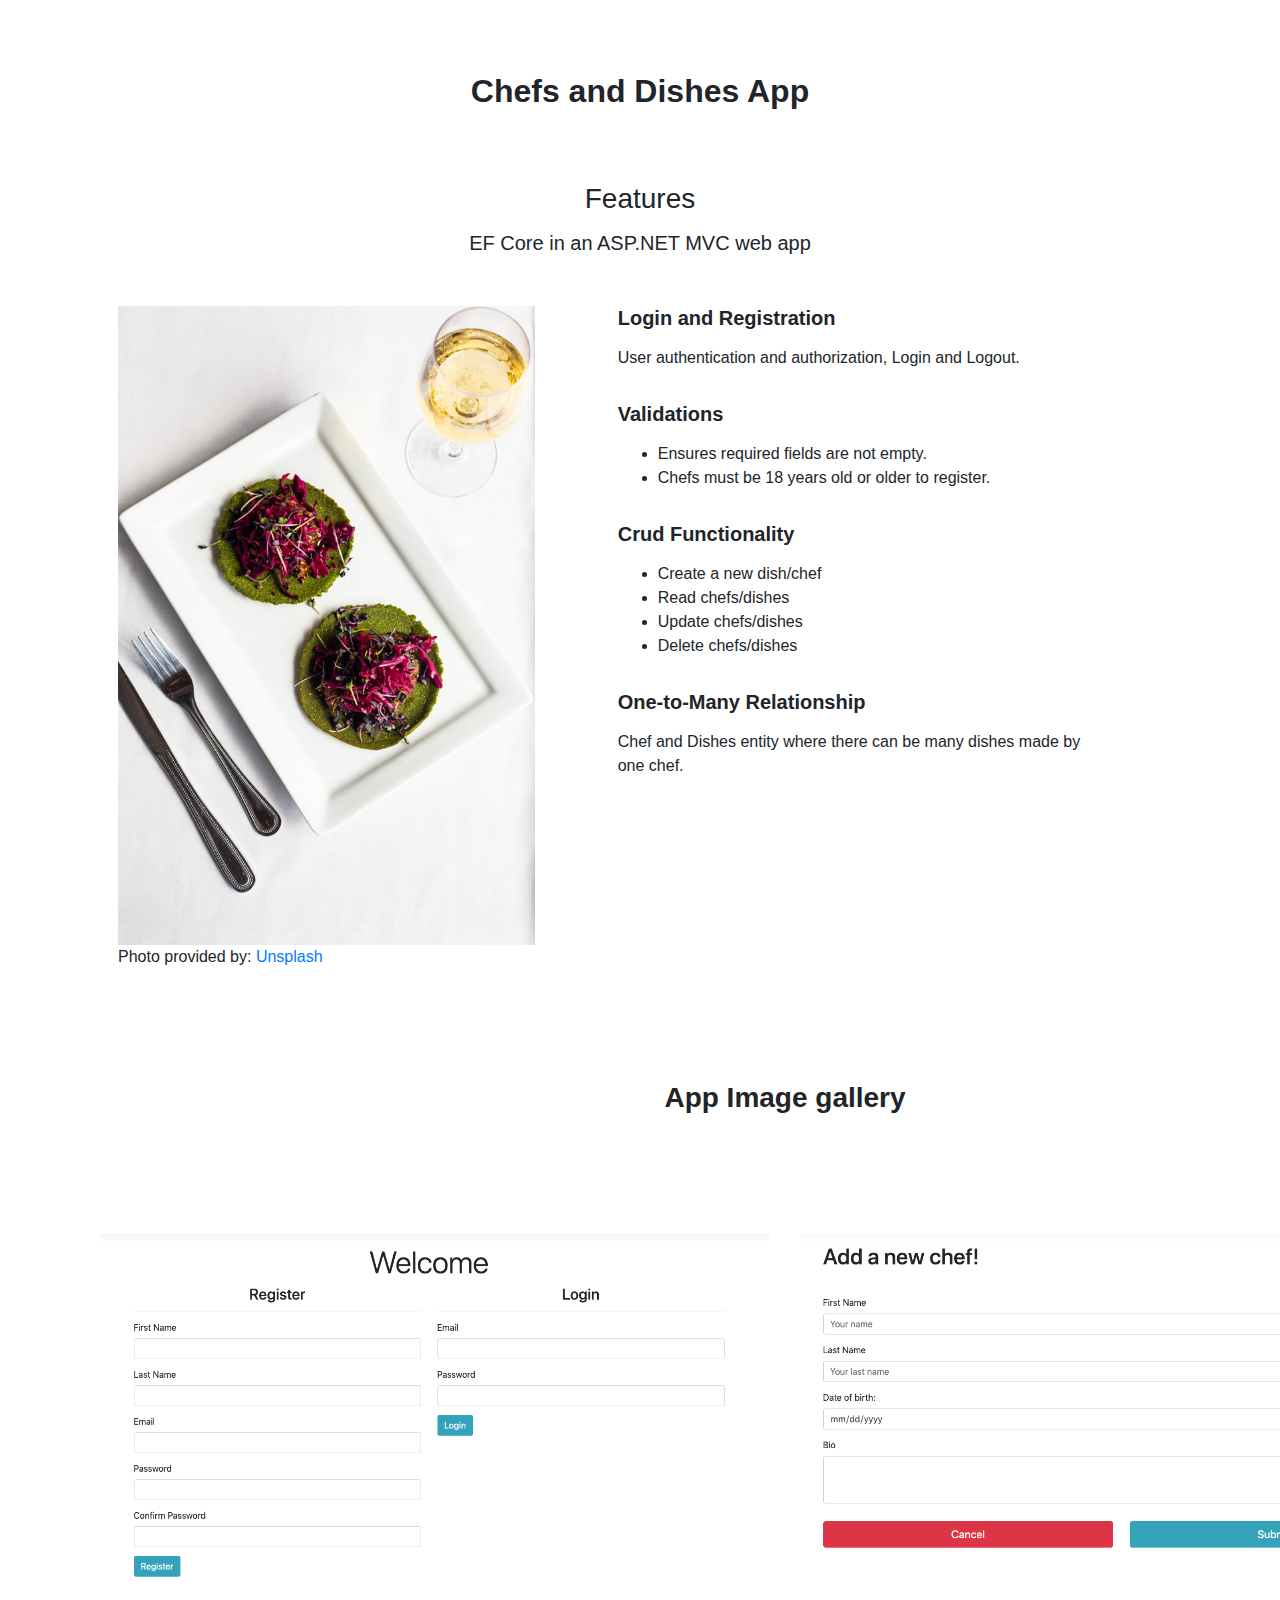
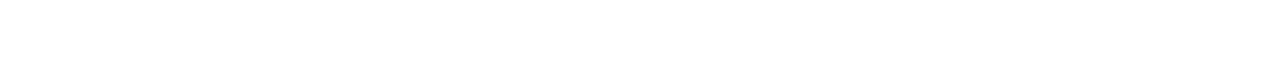
<file: projects/csharp/crudDelicious.html>
<!doctype html>
<html lang="en">

<head>
    <!-- Required meta tags -->
    <meta charset="utf-8">
    <meta name="viewport" content="width=device-width, initial-scale=1, shrink-to-fit=no">

    <!-- Bootstrap CSS -->
    <link rel="stylesheet" href="https://stackpath.bootstrapcdn.com/bootstrap/4.3.1/css/bootstrap.min.css"
        integrity="sha384-ggOyR0iXCbMQv3Xipma34MD+dH/1fQ784/j6cY/iJTQUOhcWr7x9JvoRxT2MZw1T" crossorigin="anonymous">

    <link rel="stylesheet" href="https://use.fontawesome.com/releases/v5.0.8/css/all.css"
        integrity="sha384-3AB7yXWz4OeoZcPbieVW64vVXEwADiYyAEhwilzWsLw+9FgqpyjjStpPnpBO8o8S" crossorigin="anonymous">
    <link rel="stylesheet" type="text/css" href="/css/crudDelicious.css">

    <title>Chefs and Dishes</title>
</head>

<body>
    <!-- Start Crud Features -->
    <div class="container my-4 p-5 z-depth-1">


        <!--Section: Content-->
        <section class="dark-grey-text">
            <!-- Section heading -->
            <h2 class="font-weight-bold pb-4 mb-5 text-center">Chefs and Dishes App</h3>
                <h3 class="text-center mb-1 pb-2">Features
            </h2>
            <!-- Section description -->
            <p class="text-center lead grey-text mx-auto mb-5">EF Core in an ASP.NET MVC web app</p>

            <!-- Grid row -->
            <div class="row">

                <!-- Grid column -->
                <div class="col-lg-5 text-center text-lg-left">
                    <img class="img-fluid" src="/img/portfolio/csharp/crudDelicious/dish.jpeg" alt="Sample image">
                    <p>Photo provided by: <a href=https://unsplash.com/photos/_I8VxWHhfNI target="_blank">Unsplash </a>
                    </p>
                </div>
                <!--Grid column -->

                <!-- Grid column -->
                <div class="col-lg-7">

                    <!-- Grid row -->
                    <div class="row mb-3">

                        <!-- Grid column -->
                        <div class="col-1">
                            <i class="fas fa-share fa-lg indigo-text"></i>
                        </div>
                        <!-- Grid column -->

                        <!-- Grid column -->
                        <div class="col-xl-10 col-md-11 col-10">
                            <h5 class="font-weight-bold mb-3">Login and Registration</h5>
                            <p class="grey-text">User authentication and authorization, Login and Logout.
                            </p>
                        </div>
                        <!-- Grid column -->

                    </div>
                    <!-- Grid row -->
                    <div class="row mb-3">

                        <!-- Grid column -->
                        <div class="col-1">
                            <i class="fas fa-share fa-lg indigo-text"></i>
                        </div>
                        <!-- Grid column -->

                        <!-- Grid column -->
                        <div class="col-xl-10 col-md-11 col-10">
                            <h5 class="font-weight-bold mb-3">Validations</h5>
                            <ul>
                                <li>Ensures required fields are not empty.</li>
                                <li>Chefs must be 18 years old or older to register.</li>
                            </ul>
                        </div>
                        <!-- Grid column -->

                    </div>
                    <!-- Grid row -->
                    <!-- Grid row -->
                    <div class="row mb-3">

                        <!-- Grid column -->
                        <div class="col-1">
                            <i class="fas fa-share fa-lg indigo-text"></i>
                        </div>
                        <!-- Grid column -->

                        <!-- Grid column -->
                        <div class="col-xl-10 col-md-11 col-10">
                            <h5 class="font-weight-bold mb-3">Crud Functionality</h5>
                            <ul>
                                <li>Create a new dish/chef</li>
                                <li>Read chefs/dishes</li>
                                <li>Update chefs/dishes</li>
                                <li>Delete chefs/dishes</li>
                            </ul>
                        </div>
                        <!-- Grid column -->

                    </div>
                    <!-- Grid row -->
                    <!--Grid row-->
                    <div class="row mb-3">

                        <!-- Grid column -->
                        <div class="col-1">
                            <i class="fas fa-share fa-lg indigo-text"></i>
                        </div>
                        <!-- Grid column -->

                        <!-- Grid column -->
                        <div class="col-xl-10 col-md-11 col-10">
                            <h5 class="font-weight-bold mb-3">One-to-Many Relationship</h5>
                            <p class="grey-text mb-0">Chef and Dishes entity where there can be many dishes
                                made by one chef.</p>
                        </div>
                        <!-- Grid column -->
                    </div>
                    <!--Grid row-->
                </div>
                <!--Grid column-->
            </div>
            <!-- Grid row -->
        </section>
        <!--Section: Content-->
    </div>
    <!--/.Carousel Wrapper-->




    <div class="container my-5">


        <!--Section: Content-->
        <section class="text-center dark-grey-text" id="carousel-size">

            <h3 class="font-weight-bold pb-4 mb-0 text-center">App Image gallery</h3>

            <div class="row">
                <div class="col-lg-12">

                    <div id="carousel-example-multi" class="carousel slide carousel-multi-item v-2"
                        data-ride="carousel">

                        <!--Controls-->
                        <div class="controls-top mb-5">
                            <a class="btn-floating bg-transparent z-depth-0 m-0" href="#carousel-example-multi"
                                data-slide="prev"><i class="fas fa-chevron-left large_icon"></i></a>
                            <a class="btn-floating bg-transparent z-depth-0 m-0" href="#carousel-example-multi"
                                data-slide="next"><i class="fas fa-chevron-right large_icon"></i></a>
                        </div>
                        <!--/.Controls-->

                        <div class="carousel-inner" role="listbox">

                            <div class="carousel-item active">
                                <div class="col-12 col-md-6 mb-4 mx-auto">
                                    <div class="view rounded z-depth-1-half">
                                        <img src="/img/portfolio/csharp/crudDelicious/logReg.png"
                                            class="img-fluid rounded" alt="Sample image">
                                    </div>
                                </div>
                            </div>
                            <div class="carousel-item">
                                <div class="col-12 col-md-6 mb-4 mx-auto">
                                    <div class="view rounded z-depth-1-half">
                                        <img src="/img/portfolio/csharp/crudDelicious/addChefWht.png"
                                            class="img-fluid rounded" alt="Sample image">
                                    </div>
                                </div>
                            </div>
                            <div class="carousel-item">
                                <div class="col-12 col-md-6 mb-4 mx-auto">
                                    <div class="view rounded z-depth-1-half">
                                        <img src="/img/portfolio/csharp/crudDelicious/addDishWht.png"
                                            class="img-fluid rounded" alt="Sample image">
                                    </div>
                                </div>
                            </div>
                            <div class="carousel-item">
                                <div class="col-12 col-md-6 mx-auto">
                                    <div class="view rounded z-depth-1-half">
                                        <img src="/img/portfolio/csharp/crudDelicious/chefDet.png"
                                            class="img-fluid rounded" alt="Sample image">
                                    </div>
                                </div>
                            </div>
                            <div class="carousel-item">
                                <div class="col-12 col-md-6 mb-4 mx-auto">
                                    <div class="view rounded z-depth-1-half">
                                        <img src="/img/portfolio/csharp/crudDelicious/chefEdit.png"
                                            class="img-fluid rounded" alt="Sample image">
                                    </div>
                                </div>
                            </div>
                            <div class="carousel-item">
                                <div class="col-12 col-md-6 mb-4 mx-auto">
                                    <div class="view rounded z-depth-1-half">
                                        <img src="/img/portfolio/csharp/crudDelicious/chefWht.png"
                                            class="img-fluid rounded" alt="Sample image">
                                    </div>
                                </div>
                            </div>
                            <div class="carousel-item">
                                <div class="col-12 col-md-6 mb-4 mx-auto">
                                    <div class="view rounded z-depth-1-half">
                                        <img src="/img/portfolio/csharp/crudDelicious/dishDet.png"
                                            class="img-fluid rounded" alt="Sample image">
                                    </div>
                                </div>
                            </div>
                            <div class="carousel-item">
                                <div class="col-12 col-md-6 mb-4 mx-auto">
                                    <div class="view rounded z-depth-1-half">
                                        <img src="/img/portfolio/csharp/crudDelicious/dishEdit.png"
                                            class="img-fluid rounded" alt="Sample image">
                                    </div>
                                </div>
                            </div>
                            <div class="carousel-item">
                                <div class="col-12 col-md-6 mb-4 mx-auto">
                                    <div class="view rounded z-depth-1-half">
                                        <img src="/img/portfolio/csharp/crudDelicious/dishesWht.png"
                                            class="img-fluid rounded" alt="Sample image">
                                    </div>
                                </div>
                            </div>
                        </div>

                    </div>

                </div>
            </div>

        </section>
        <!--Section: Content-->


    </div>




    <!-- Optional JavaScript -->
    <!-- jQuery first, then Popper.js, then Bootstrap JS -->
    <script src="https://code.jquery.com/jquery-3.3.1.slim.min.js"
        integrity="sha384-q8i/X+965DzO0rT7abK41JStQIAqVgRVzpbzo5smXKp4YfRvH+8abtTE1Pi6jizo"
        crossorigin="anonymous"></script>

    <script src="https://cdnjs.cloudflare.com/ajax/libs/popper.js/1.14.7/umd/popper.min.js"
        integrity="sha384-UO2eT0CpHqdSJQ6hJty5KVphtPhzWj9WO1clHTMGa3JDZwrnQq4sF86dIHNDz0W1"
        crossorigin="anonymous"></script>
    <script src="/js/chef.js"></script>
    <script src="https://stackpath.bootstrapcdn.com/bootstrap/4.3.1/js/bootstrap.min.js"
        integrity="sha384-JjSmVgyd0p3pXB1rRibZUAYoIIy6OrQ6VrjIEaFf/nJGzIxFDsf4x0xIM+B07jRM"
        crossorigin="anonymous"></script>


</body>

</html>
</file>
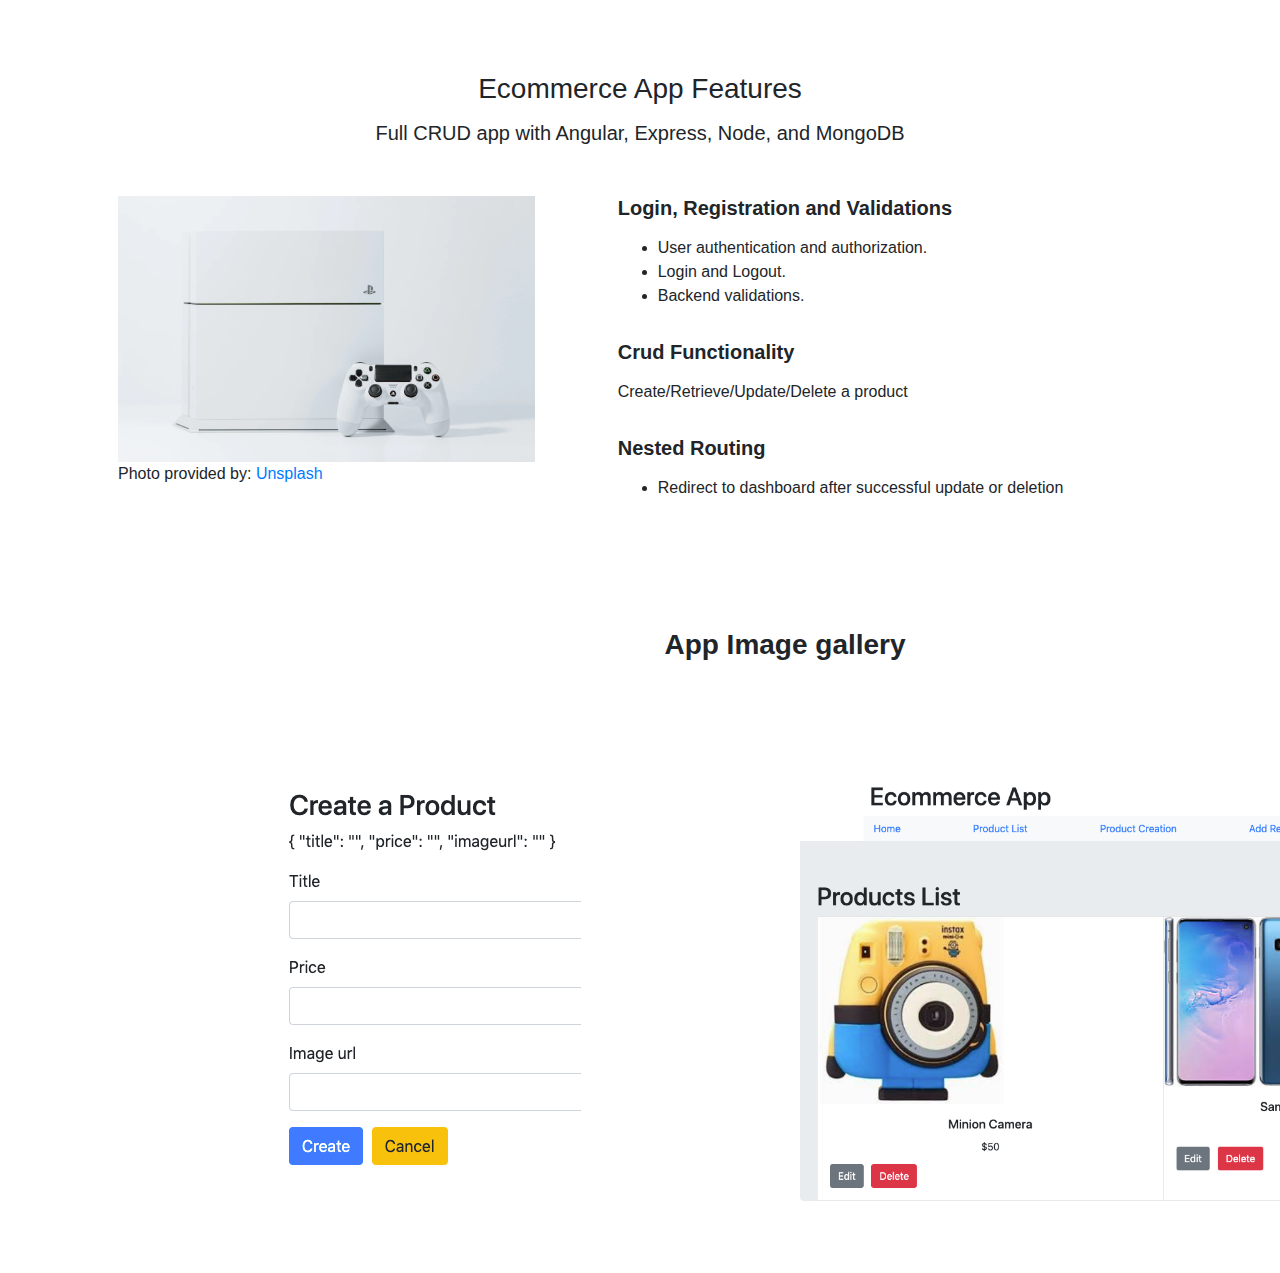
<file: projects/javascript/ppm.html>
<!doctype html>
<html lang="en">

<head>
    <!-- Required meta tags -->
    <meta charset="utf-8">
    <meta name="viewport" content="width=device-width, initial-scale=1, shrink-to-fit=no">

    <!-- Bootstrap CSS -->
    <link rel="stylesheet" href="https://stackpath.bootstrapcdn.com/bootstrap/4.3.1/css/bootstrap.min.css"
        integrity="sha384-ggOyR0iXCbMQv3Xipma34MD+dH/1fQ784/j6cY/iJTQUOhcWr7x9JvoRxT2MZw1T" crossorigin="anonymous">

    <link rel="stylesheet" href="https://use.fontawesome.com/releases/v5.0.8/css/all.css"
        integrity="sha384-3AB7yXWz4OeoZcPbieVW64vVXEwADiYyAEhwilzWsLw+9FgqpyjjStpPnpBO8o8S" crossorigin="anonymous">
    <link rel="stylesheet" type="text/css" href="/css/crudDelicious.css">

    <title>Ecommerce App</title>
</head>

<body>
    <!-- Start Crud Features -->
    <div class="container my-4 p-5 z-depth-1">


        <!--Section: Content-->
        <section class="dark-grey-text">
            <!-- Section heading -->
            <!-- <h2 class="font-weight-bold pb-4 mb-5 text-center">Dream App Features</h3> -->
            <h3 class="text-center mb-1 pb-2">Ecommerce App Features
            </h3>
            <!-- Section description -->
            <p class="text-center lead grey-text mx-auto mb-5">Full CRUD app with Angular, Express, Node, and MongoDB
            </p>

            <!-- Grid row -->
            <div class="row">

                <!-- Grid column -->
                <div class="col-lg-5 text-center text-lg-left">
                    <img class="img-fluid" src="/img/portfolio/javascript/ecommerce/play4.png" alt="play station 4">
                    <p>Photo provided by: <a href="https://unsplash.com/photos/dUx0gwLbhzs" target="_blank">Unsplash
                        </a>
                    </p>
                </div>
                <!--Grid column -->

                <!-- Grid column -->
                <div class="col-lg-7">

                    <!-- Grid row -->
                    <div class="row mb-3">

                        <!-- Grid column -->
                        <div class="col-1">
                            <i class="fas fa-share fa-lg indigo-text"></i>
                        </div>
                        <!-- Grid column -->

                        <!-- Grid column -->
                        <div class="col-xl-10 col-md-11 col-10">
                            <h5 class="font-weight-bold mb-3">Login, Registration and Validations</h5>
                            <ul>
                                <li>User authentication and authorization.</li>
                                <li>Login and Logout.</li>
                                <li>Backend validations.</li>
                            </ul>
                        </div>
                        <!-- Grid column -->
                    </div>
                    <!-- Grid row -->
                    <!-- Grid row -->
                    <div class="row mb-3">

                        <!-- Grid column -->
                        <div class="col-1">
                            <i class="fas fa-share fa-lg indigo-text"></i>
                        </div>
                        <!-- Grid column -->

                        <!-- Grid column -->
                        <div class="col-xl-10 col-md-11 col-10">
                            <h5 class="font-weight-bold mb-3">Crud Functionality</h5>
                            <p class="grey-text">Create/Retrieve/Update/Delete a product
                            </p>
                        </div>
                        <!-- Grid column -->

                    </div>
                    <!-- Grid row -->

                    <!--Grid row-->

                    <div class="row mb-3">

                        <!-- Grid column -->
                        <div class="col-1">
                            <i class="fas fa-share fa-lg indigo-text"></i>
                        </div>
                        <!-- Grid column -->

                        <!-- Grid column -->
                        <div class="col-xl-10 col-md-11 col-10">
                            <h5 class="font-weight-bold mb-3">Nested Routing</h5>
                            <ul>
                                <li>Redirect to dashboard after successful update or deletion</li>
                            </ul>
                        </div>
                        <!-- Grid column -->
                    </div>
                    <!--Grid row-->

                </div>
                <!--Grid column-->
            </div>
            <!-- Grid row -->
        </section>
        <!--Section: Content-->
    </div>
    <!--/.Carousel Wrapper-->




    <div class="container my-5">


        <!--Section: Content-->
        <section class="text-center dark-grey-text" id="carousel-size">

            <h3 class="font-weight-bold pb-4 mb-0 text-center">App Image gallery</h3>

            <div class="row">
                <div class="col-lg-12">

                    <div id="carousel-example-multi" class="carousel slide carousel-multi-item v-2"
                        data-ride="carousel">

                        <!--Controls-->
                        <div class="controls-top mb-5">
                            <a class="btn-floating bg-transparent z-depth-0 m-0" href="#carousel-example-multi"
                                data-slide="prev"><i class="fas fa-chevron-left large_icon"></i></a>
                            <a class="btn-floating bg-transparent z-depth-0 m-0" href="#carousel-example-multi"
                                data-slide="next"><i class="fas fa-chevron-right large_icon"></i></a>
                        </div>
                        <!--/.Controls-->

                        <div class="carousel-inner" role="listbox">

                            <div class="carousel-item active">
                                <div class="col-12 col-md-6 mb-4 mx-auto">
                                    <div class="view rounded z-depth-1-half">
                                        <img src="/img/portfolio/javascript/ecommerce/create.png"
                                            class="img-fluid rounded" alt="Sample image">
                                    </div>
                                </div>
                            </div>
                            <div class="carousel-item">
                                <div class="col-12 col-md-6 mb-4 mx-auto">
                                    <div class="view rounded z-depth-1-half">
                                        <img src="/img/portfolio/javascript/ecommerce/dashboard.png"
                                            class="img-fluid rounded" alt="Sample image">
                                    </div>
                                </div>
                            </div>
                            <div class="carousel-item">
                                <div class="col-12 col-md-6 mb-4 mx-auto">
                                    <div class="view rounded z-depth-1-half">
                                        <img src="/img/portfolio/javascript/ecommerce/edit.png"
                                            class="img-fluid rounded" alt="Sample image">
                                    </div>
                                </div>
                            </div>
                            <div class="carousel-item">
                                <div class="col-12 col-md-6 mx-auto">
                                    <div class="view rounded z-depth-1-half">
                                        <img src="/img/portfolio/javascript/ecommerce/rate.png"
                                            class="img-fluid rounded" alt="Sample image">
                                    </div>
                                </div>
                            </div>
                            <div class="carousel-item">
                                <div class="col-12 col-md-6 mx-auto">
                                    <div class="view rounded z-depth-1-half">
                                        <img src="/img/portfolio/javascript/ecommerce/review.png"
                                            class="img-fluid rounded" alt="Sample image">
                                    </div>
                                </div>
                            </div>
                        </div>

                    </div>

                </div>
            </div>

        </section>
        <!--Section: Content-->


    </div>




    <!-- Optional JavaScript -->
    <!-- jQuery first, then Popper.js, then Bootstrap JS -->
    <script src="https://code.jquery.com/jquery-3.3.1.slim.min.js"
        integrity="sha384-q8i/X+965DzO0rT7abK41JStQIAqVgRVzpbzo5smXKp4YfRvH+8abtTE1Pi6jizo"
        crossorigin="anonymous"></script>

    <script src="https://cdnjs.cloudflare.com/ajax/libs/popper.js/1.14.7/umd/popper.min.js"
        integrity="sha384-UO2eT0CpHqdSJQ6hJty5KVphtPhzWj9WO1clHTMGa3JDZwrnQq4sF86dIHNDz0W1"
        crossorigin="anonymous"></script>
    <script src="/js/chef.js"></script>
    <script src="https://stackpath.bootstrapcdn.com/bootstrap/4.3.1/js/bootstrap.min.js"
        integrity="sha384-JjSmVgyd0p3pXB1rRibZUAYoIIy6OrQ6VrjIEaFf/nJGzIxFDsf4x0xIM+B07jRM"
        crossorigin="anonymous"></script>


</body>

</html>
</file>
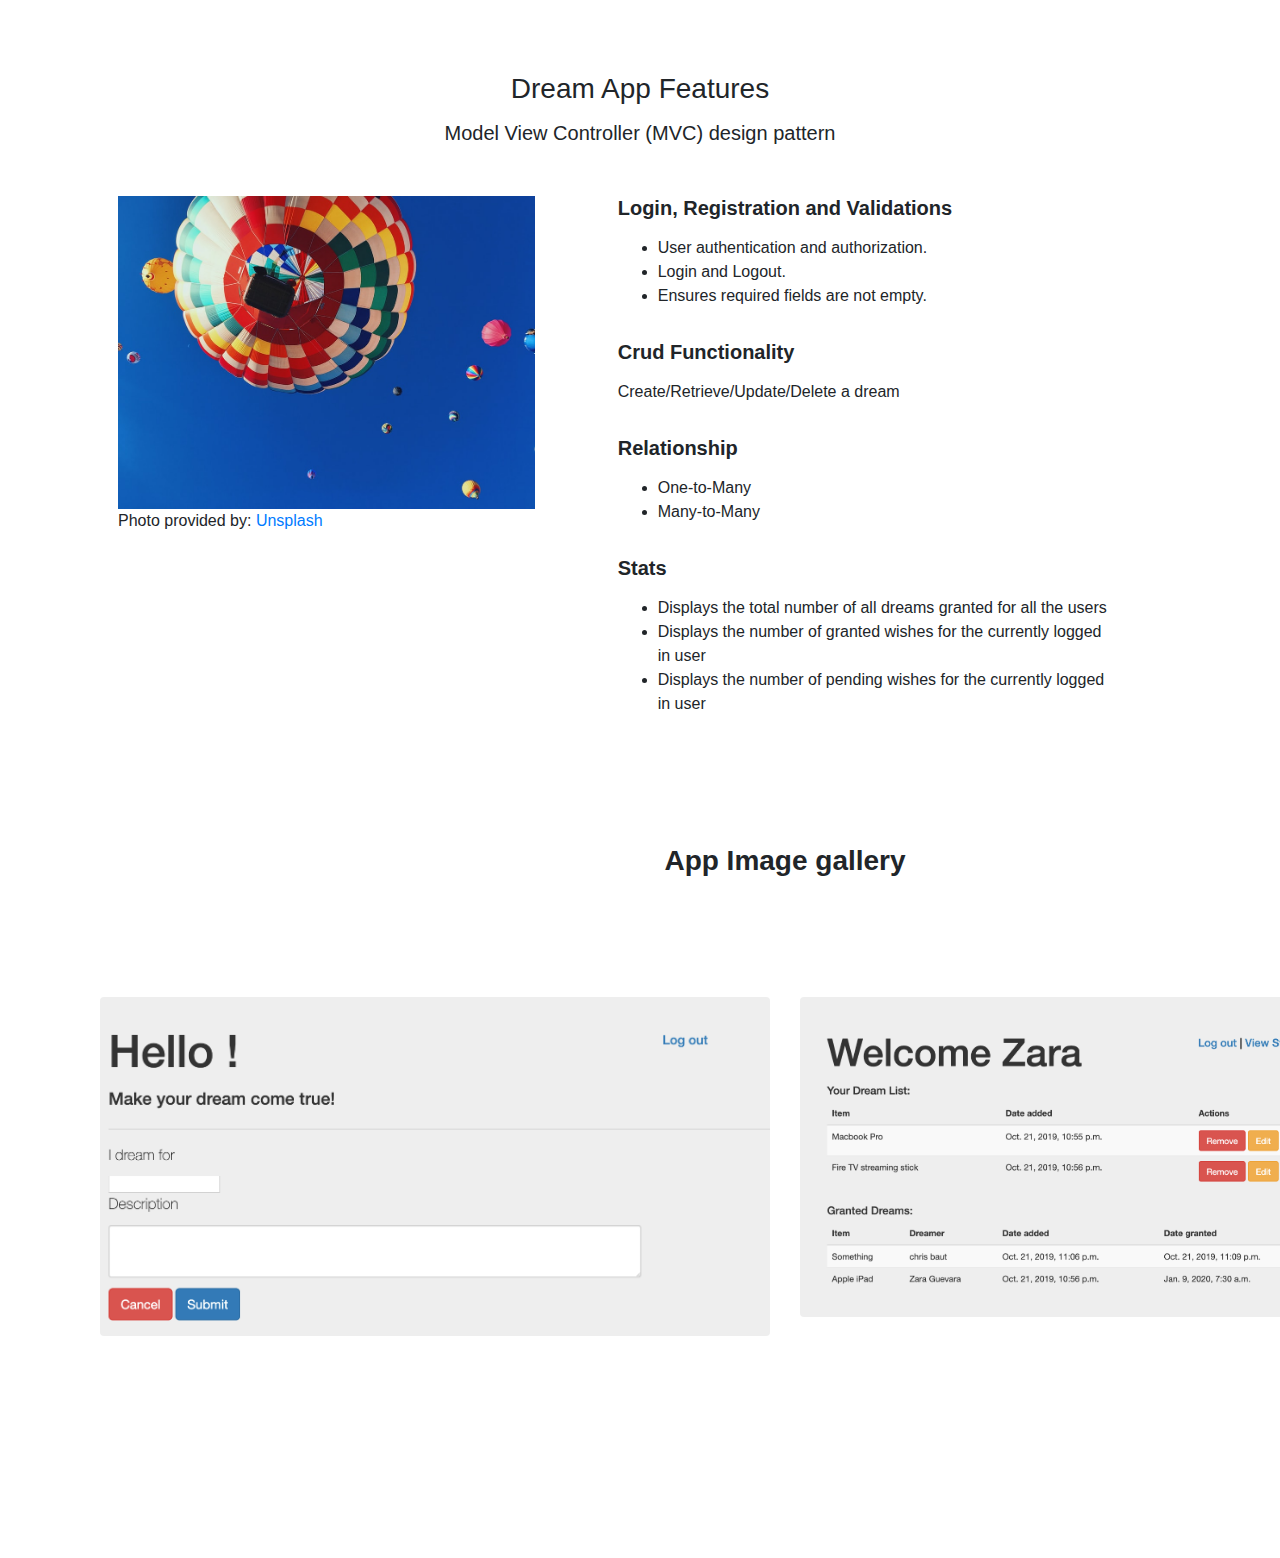
<file: projects/python/dreamApp.html>
<!doctype html>
<html lang="en">

<head>
    <!-- Required meta tags -->
    <meta charset="utf-8">
    <meta name="viewport" content="width=device-width, initial-scale=1, shrink-to-fit=no">

    <!-- Bootstrap CSS -->
    <link rel="stylesheet" href="https://stackpath.bootstrapcdn.com/bootstrap/4.3.1/css/bootstrap.min.css"
        integrity="sha384-ggOyR0iXCbMQv3Xipma34MD+dH/1fQ784/j6cY/iJTQUOhcWr7x9JvoRxT2MZw1T" crossorigin="anonymous">

    <link rel="stylesheet" href="https://use.fontawesome.com/releases/v5.0.8/css/all.css"
        integrity="sha384-3AB7yXWz4OeoZcPbieVW64vVXEwADiYyAEhwilzWsLw+9FgqpyjjStpPnpBO8o8S" crossorigin="anonymous">
    <link rel="stylesheet" type="text/css" href="/css/crudDelicious.css">

    <title>Dream App</title>
</head>

<body>
    <!-- Start Crud Features -->
    <div class="container my-4 p-5 z-depth-1">


        <!--Section: Content-->
        <section class="dark-grey-text">
            <!-- Section heading -->
            <!-- <h2 class="font-weight-bold pb-4 mb-5 text-center">Dream App Features</h3> -->
            <h3 class="text-center mb-1 pb-2">Dream App Features
            </h3>
            <!-- Section description -->
            <p class="text-center lead grey-text mx-auto mb-5">Model View Controller (MVC) design pattern</p>

            <!-- Grid row -->
            <div class="row">

                <!-- Grid column -->
                <div class="col-lg-5 text-center text-lg-left">
                    <img class="img-fluid" src="/img/portfolio/python/dreams/balloon.jpeg" alt="Sample image">
                    <p>Photo provided by: <a href="https://unsplash.com/photos/lg_bxR4ZDXU" target="_blank">Unsplash
                        </a>
                    </p>
                </div>
                <!--Grid column -->

                <!-- Grid column -->
                <div class="col-lg-7">

                    <!-- Grid row -->
                    <div class="row mb-3">

                        <!-- Grid column -->
                        <div class="col-1">
                            <i class="fas fa-share fa-lg indigo-text"></i>
                        </div>
                        <!-- Grid column -->

                        <!-- Grid column -->
                        <div class="col-xl-10 col-md-11 col-10">
                            <h5 class="font-weight-bold mb-3">Login, Registration and Validations</h5>
                            <ul>
                                <li>User authentication and authorization.</li>
                                <li>Login and Logout.</li>
                                <li>Ensures required fields are not empty.</li>
                            </ul>
                        </div>
                        <!-- Grid column -->
                    </div>
                    <!-- Grid row -->
                    <!-- Grid row -->
                    <div class="row mb-3">

                        <!-- Grid column -->
                        <div class="col-1">
                            <i class="fas fa-share fa-lg indigo-text"></i>
                        </div>
                        <!-- Grid column -->

                        <!-- Grid column -->
                        <div class="col-xl-10 col-md-11 col-10">
                            <h5 class="font-weight-bold mb-3">Crud Functionality</h5>
                            <p class="grey-text">Create/Retrieve/Update/Delete a dream
                            </p>
                        </div>
                        <!-- Grid column -->

                    </div>
                    <!-- Grid row -->
                    <!--Grid row-->
                    <div class="row mb-3">

                        <!-- Grid column -->
                        <div class="col-1">
                            <i class="fas fa-share fa-lg indigo-text"></i>
                        </div>
                        <!-- Grid column -->

                        <!-- Grid column -->
                        <div class="col-xl-10 col-md-11 col-10">
                            <h5 class="font-weight-bold mb-3">Relationship</h5>
                            <ul>
                                <li>One-to-Many</li>
                                <li>Many-to-Many</li>
                            </ul>
                        </div>
                        <!-- Grid column -->
                    </div>
                    <!--Grid row-->

                    <div class="row mb-3">

                        <!-- Grid column -->
                        <div class="col-1">
                            <i class="fas fa-share fa-lg indigo-text"></i>
                        </div>
                        <!-- Grid column -->

                        <!-- Grid column -->
                        <div class="col-xl-10 col-md-11 col-10">
                            <h5 class="font-weight-bold mb-3">Stats</h5>
                            <ul>
                                <li>Displays the total number of all dreams granted for all the users</li>
                                <li>Displays the number of granted wishes for the currently logged in user</li>
                                <li>Displays the number of pending wishes for the currently logged in user</li>
                            </ul>
                        </div>
                        <!-- Grid column -->
                    </div>
                    <!--Grid row-->

                </div>
                <!--Grid column-->
            </div>
            <!-- Grid row -->
        </section>
        <!--Section: Content-->
    </div>
    <!--/.Carousel Wrapper-->




    <div class="container my-5">


        <!--Section: Content-->
        <section class="text-center dark-grey-text" id="carousel-size">

            <h3 class="font-weight-bold pb-4 mb-0 text-center">App Image gallery</h3>

            <div class="row">
                <div class="col-lg-12">

                    <div id="carousel-example-multi" class="carousel slide carousel-multi-item v-2"
                        data-ride="carousel">

                        <!--Controls-->
                        <div class="controls-top mb-5">
                            <a class="btn-floating bg-transparent z-depth-0 m-0" href="#carousel-example-multi"
                                data-slide="prev"><i class="fas fa-chevron-left large_icon"></i></a>
                            <a class="btn-floating bg-transparent z-depth-0 m-0" href="#carousel-example-multi"
                                data-slide="next"><i class="fas fa-chevron-right large_icon"></i></a>
                        </div>
                        <!--/.Controls-->

                        <div class="carousel-inner" role="listbox">

                            <div class="carousel-item active">
                                <div class="col-12 col-md-6 mb-4 mx-auto">
                                    <div class="view rounded z-depth-1-half">
                                        <img src="/img/portfolio/python/dreams/create.png" class="img-fluid rounded"
                                            alt="Sample image">
                                    </div>
                                </div>
                            </div>
                            <div class="carousel-item">
                                <div class="col-12 col-md-6 mb-4 mx-auto">
                                    <div class="view rounded z-depth-1-half">
                                        <img src="/img/portfolio/python/dreams/dashboard.png" class="img-fluid rounded"
                                            alt="Sample image">
                                    </div>
                                </div>
                            </div>
                            <div class="carousel-item">
                                <div class="col-12 col-md-6 mb-4 mx-auto">
                                    <div class="view rounded z-depth-1-half">
                                        <img src="/img/portfolio/python/dreams/stats.png" class="img-fluid rounded"
                                            alt="Sample image">
                                    </div>
                                </div>
                            </div>
                            <div class="carousel-item">
                                <div class="col-12 col-md-6 mx-auto">
                                    <div class="view rounded z-depth-1-half">
                                        <img src="/img/portfolio/python/dreams/edit.png" class="img-fluid rounded"
                                            alt="Sample image">
                                    </div>
                                </div>
                            </div>
                        </div>

                    </div>

                </div>
            </div>

        </section>
        <!--Section: Content-->


    </div>




    <!-- Optional JavaScript -->
    <!-- jQuery first, then Popper.js, then Bootstrap JS -->
    <script src="https://code.jquery.com/jquery-3.3.1.slim.min.js"
        integrity="sha384-q8i/X+965DzO0rT7abK41JStQIAqVgRVzpbzo5smXKp4YfRvH+8abtTE1Pi6jizo"
        crossorigin="anonymous"></script>

    <script src="https://cdnjs.cloudflare.com/ajax/libs/popper.js/1.14.7/umd/popper.min.js"
        integrity="sha384-UO2eT0CpHqdSJQ6hJty5KVphtPhzWj9WO1clHTMGa3JDZwrnQq4sF86dIHNDz0W1"
        crossorigin="anonymous"></script>
    <script src="/js/chef.js"></script>
    <script src="https://stackpath.bootstrapcdn.com/bootstrap/4.3.1/js/bootstrap.min.js"
        integrity="sha384-JjSmVgyd0p3pXB1rRibZUAYoIIy6OrQ6VrjIEaFf/nJGzIxFDsf4x0xIM+B07jRM"
        crossorigin="anonymous"></script>


</body>

</html>
</file>
<file: css/crudDelicious.css>
.carousel-multi-item.v-2 .carousel-inner .carousel-item.active,
.carousel-multi-item.v-2 .carousel-item-next,
.carousel-multi-item.v-2 .carousel-item-prev {
  display: -webkit-box;
  display: -webkit-flex;
  display: -ms-flexbox;
  display: flex;
}

.carousel-multi-item.v-2 .carousel-item-right.active,
.carousel-multi-item.v-2 .carousel-item-next {
  -webkit-transform: translateX(50%);
  -ms-transform: translateX(50%);
  transform: translateX(50%);
}

.carousel-multi-item.v-2 .carousel-item-left.active,
.carousel-multi-item.v-2 .carousel-item-prev {
  -webkit-transform: translateX(-50%);
  -ms-transform: translateX(-50%);
  transform: translateX(-50%);
}

.carousel-multi-item.v-2 .carousel-item-right,
.carousel-multi-item.v-2 .carousel-item-left {
  -webkit-transform: translateX(0);
  -ms-transform: translateX(0);
  transform: translateX(0);
}

#carousel-size {
  /* height: 2000px; */
  width: 1400px;
}

.large_icon {
  font-size: 2em;
  padding-left: 2em;
  text-emphasis: center;
  color: hotpink;
}
</file>
